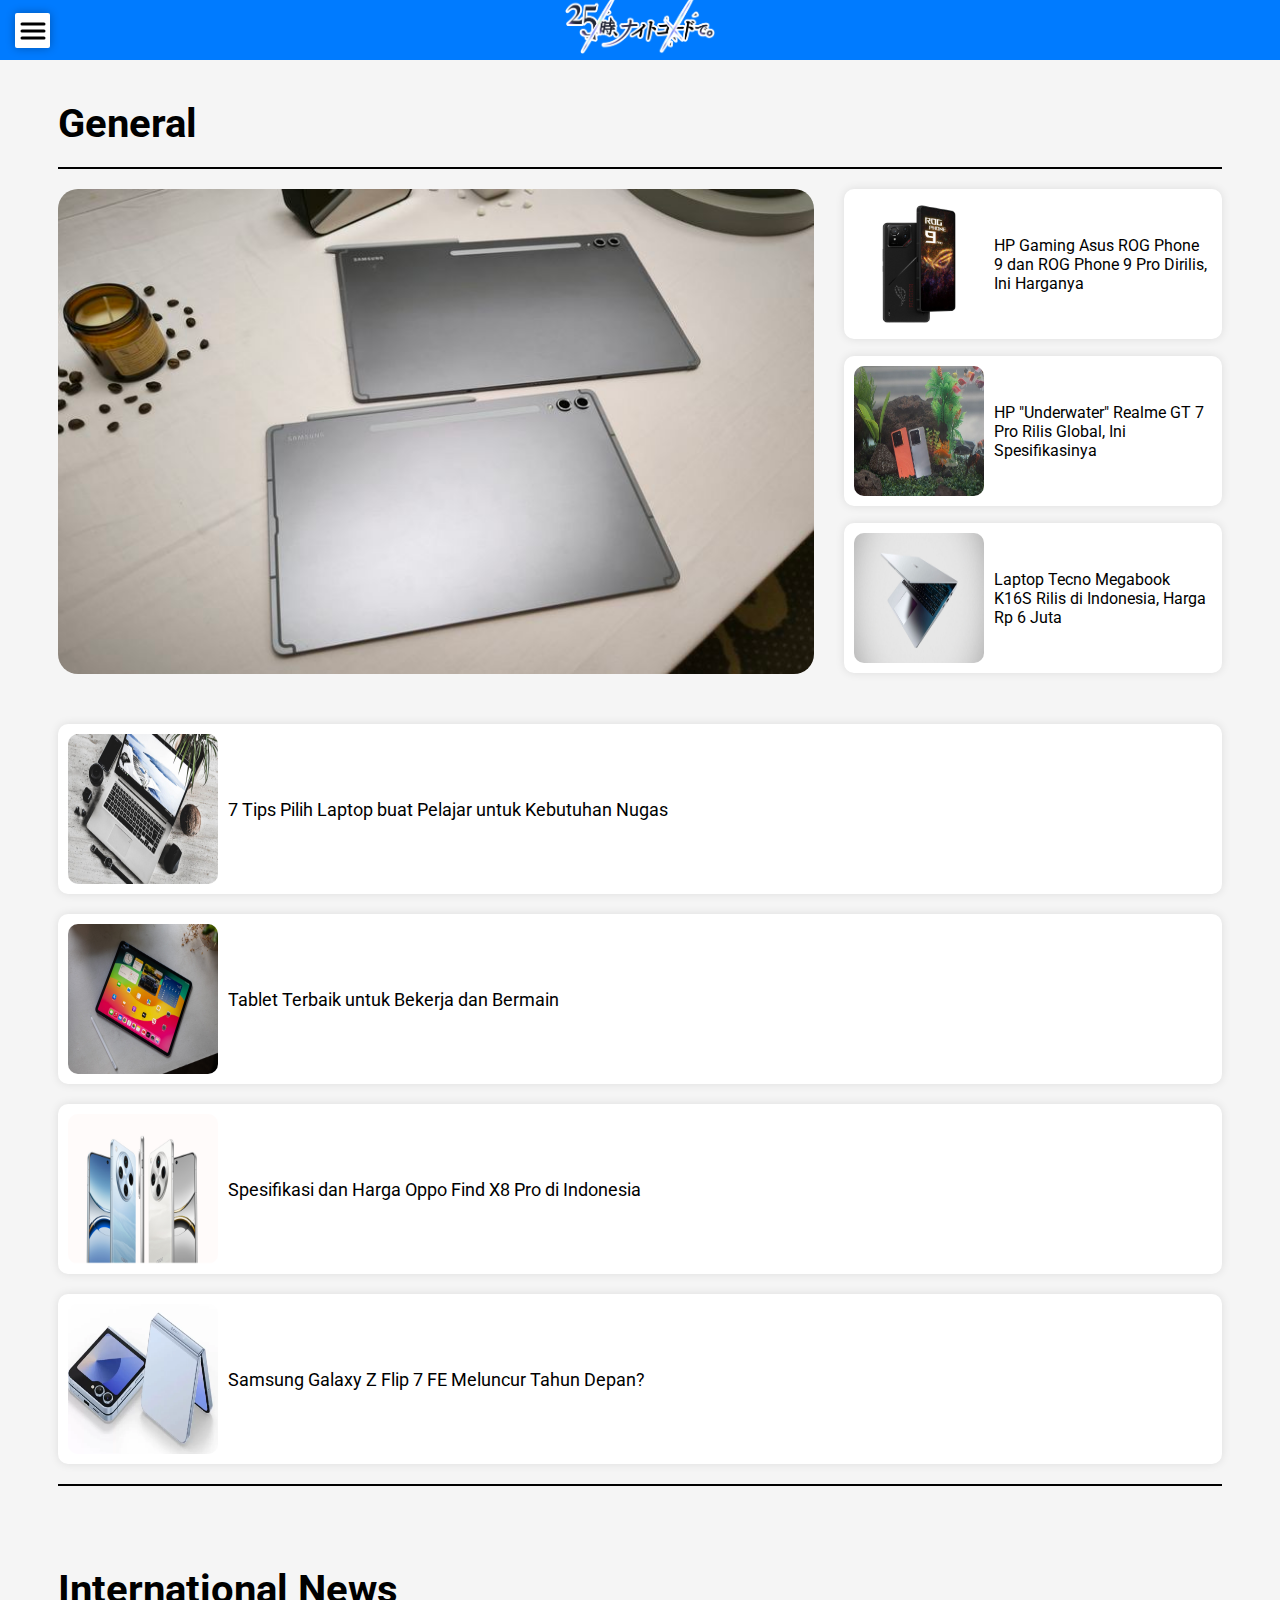
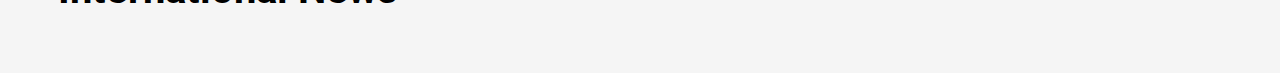
<file: index.html>
<!DOCTYPE html>
<html lang="en">

<head>
    <meta charset="utf-8" />
    <meta content="width=device-width, initial-scale=1.0" name="viewport" />
    <title>Web Artikel</title>
    <link href="https://cdnjs.cloudflare.com/ajax/libs/font-awesome/5.15.3/css/all.min.css" rel="stylesheet" />
    <link href="https://fonts.googleapis.com/css2?family=Roboto:wght@400;700&display=swap" rel="stylesheet" />
    <link href="styles.css" rel="stylesheet" />
</head>

<body>
    <div class="header">
        <label>
            <input id="menu-toggle" type="checkbox">
            <div class="toggle" title="Menu">
                <span class="top_line common"></span>
                <span class="middle_line common"></span>
                <span class="bottom_line common"></span>
            </div>
            <div id="slide-menu" class="slide">
                <h1>MENU</h1>
                <ul>
                    <li><a href="index.html"><i class="fas fa-tv"></i>Dashboard</a></li>
                    <li><a href="general.html"><i class="fas fa-flag"></i>General News</a></li>
                    <li><a href="inter.html"><i class="fas fa-globe"></i>International News</a></li>
                </ul>
            </div>
        </label>
        
        <div class="title">
            <img alt="NAMA" src="image/logo_school_refusal.png">
        </div>
    </div>
    <div class="main-content">
            
        <div id="general-content">
            <!-- Konten General -->
            <div class="title">
                <p>General</p>
            </div>
            <div class="divider"></div>
            <div class="content-wrapper">
                <div class="main-column">
                    <a href="isi.html">
                        <div class="main-image">
                            <img alt="Review Samsung Galaxy Tab S10 Plus" src="image/66f3e2834f7fe.jpg" />
                            <div class="namaberita">
                                <p>Review Samsung Galaxy Tab S10 Plus: Tablet AI Kinerja Tangguh</p>
                            </div>
                        </div>
                    </a>
                </div>
                <div class="news-section">
                    <div class="news-item">
                        <img alt="HP Gaming Asus ROG Phone 9" src="image/asus-rog-phone-9-series.jpeg" />
                        <p>HP Gaming Asus ROG Phone 9 dan ROG Phone 9 Pro Dirilis, Ini Harganya</p>
                    </div>
                    <div class="news-item">
                        <img alt="HP 'Underwater' Realme GT 7 Pro" src="image/673c2e42098ea.jpeg" />
                        <p>HP "Underwater" Realme GT 7 Pro Rilis Global, Ini Spesifikasinya</p>
                    </div>
                    <div class="news-item">
                        <img alt="Laptop Tecno Megabook K16S" src="image/image-51.png" />
                        <p>Laptop Tecno Megabook K16S Rilis di Indonesia, Harga Rp 6 Juta</p>
                    </div>
                </div>
            </div>
        
            <!-- Elemen yang akan tetap pada General -->
            <div class="large-news">
                <div class="large-news-item">
                    <img alt="Laptop and notebook on a table" src="image/637f54078b6a1.jpg" />
                    <p>7 Tips Pilih Laptop buat Pelajar untuk Kebutuhan Nugas</p>
                </div>
                <div class="large-news-item">
                    <img alt="Laptop and notebook on a table" src="image/iPad-Air-13-inch-iPad-top-down.jpg" />
                    <p>Tablet Terbaik untuk Bekerja dan Bermain</p>
                </div>
                <div class="large-news-item">
                    <img alt="Laptop and notebook on a table" src="image/671ae74daf759.png" />
                    <p>Spesifikasi dan Harga Oppo Find X8 Pro di Indonesia</p>
                </div>
                <div class="large-news-item">
                    <img alt="Laptop and notebook on a table" src="image/galaxy_z_flip_6_1_1732072111640-333363757.webp" />
                    <p>Samsung Galaxy Z Flip 7 FE Meluncur Tahun Depan?</p>
                </div>
            </div>
        </div>
        <div class="divider"></div>
        
        <!-- Konten International -->
        <div id="international-content">
            <div class="title">
                <p>International News</p>
            </div>
            <div id="api-data" class="large-item"></div>
        </div>
    </div>

   <script>
    async function fetchData() {
            const apiKey = 'a8c364cbbdba42b3b132a23d08815092';
            const apiUrl = 'https://newsapi.org/v2/everything?domains=techcrunch.com,thenextweb.com&apiKey=' + apiKey;

            try {
                const response = await fetch(apiUrl); 
                if (!response.ok) {
                    throw new Error('Network response was not ok');
                }

                const data = await response.json();
                console.log(data); 
                displayData(data.articles); 
            } catch (error) {
                console.error('There was a problem with the fetch operation:', error);
            }
        }

    function displayData(articles) {
        const dataContainer = document.getElementById('api-data');
        dataContainer.innerHTML = ''; 

        articles.forEach(article => {
            const articleElement = document.createElement('div');
            articleElement.classList.add('api-news-item'); 
            articleElement.innerHTML = `
                    <img src="${article.urlToImage}" alt="${article.title}" />
                    <p>${article.title}</p>
                    <a href="${article.url}" target="_blank">Baca selengkapnya</a>
                `;
            dataContainer.appendChild(articleElement);
            });
        }
        document.addEventListener('DOMContentLoaded', fetchData);
    </script>

</body>

<script>
    document.addEventListener('click', function (event) {
        const toggleCheckbox = document.getElementById('menu-toggle');
        const slideMenu = document.getElementById('slide-menu');
        const toggleButton = document.querySelector('.toggle');

        if (
            toggleCheckbox.checked &&
            !slideMenu.contains(event.target) &&
            !toggleCheckbox.contains(event.target) &&
            !toggleButton.contains(event.target)
        ) {
            toggleCheckbox.checked = false;
        }
    });

</script>

</html>
</file>
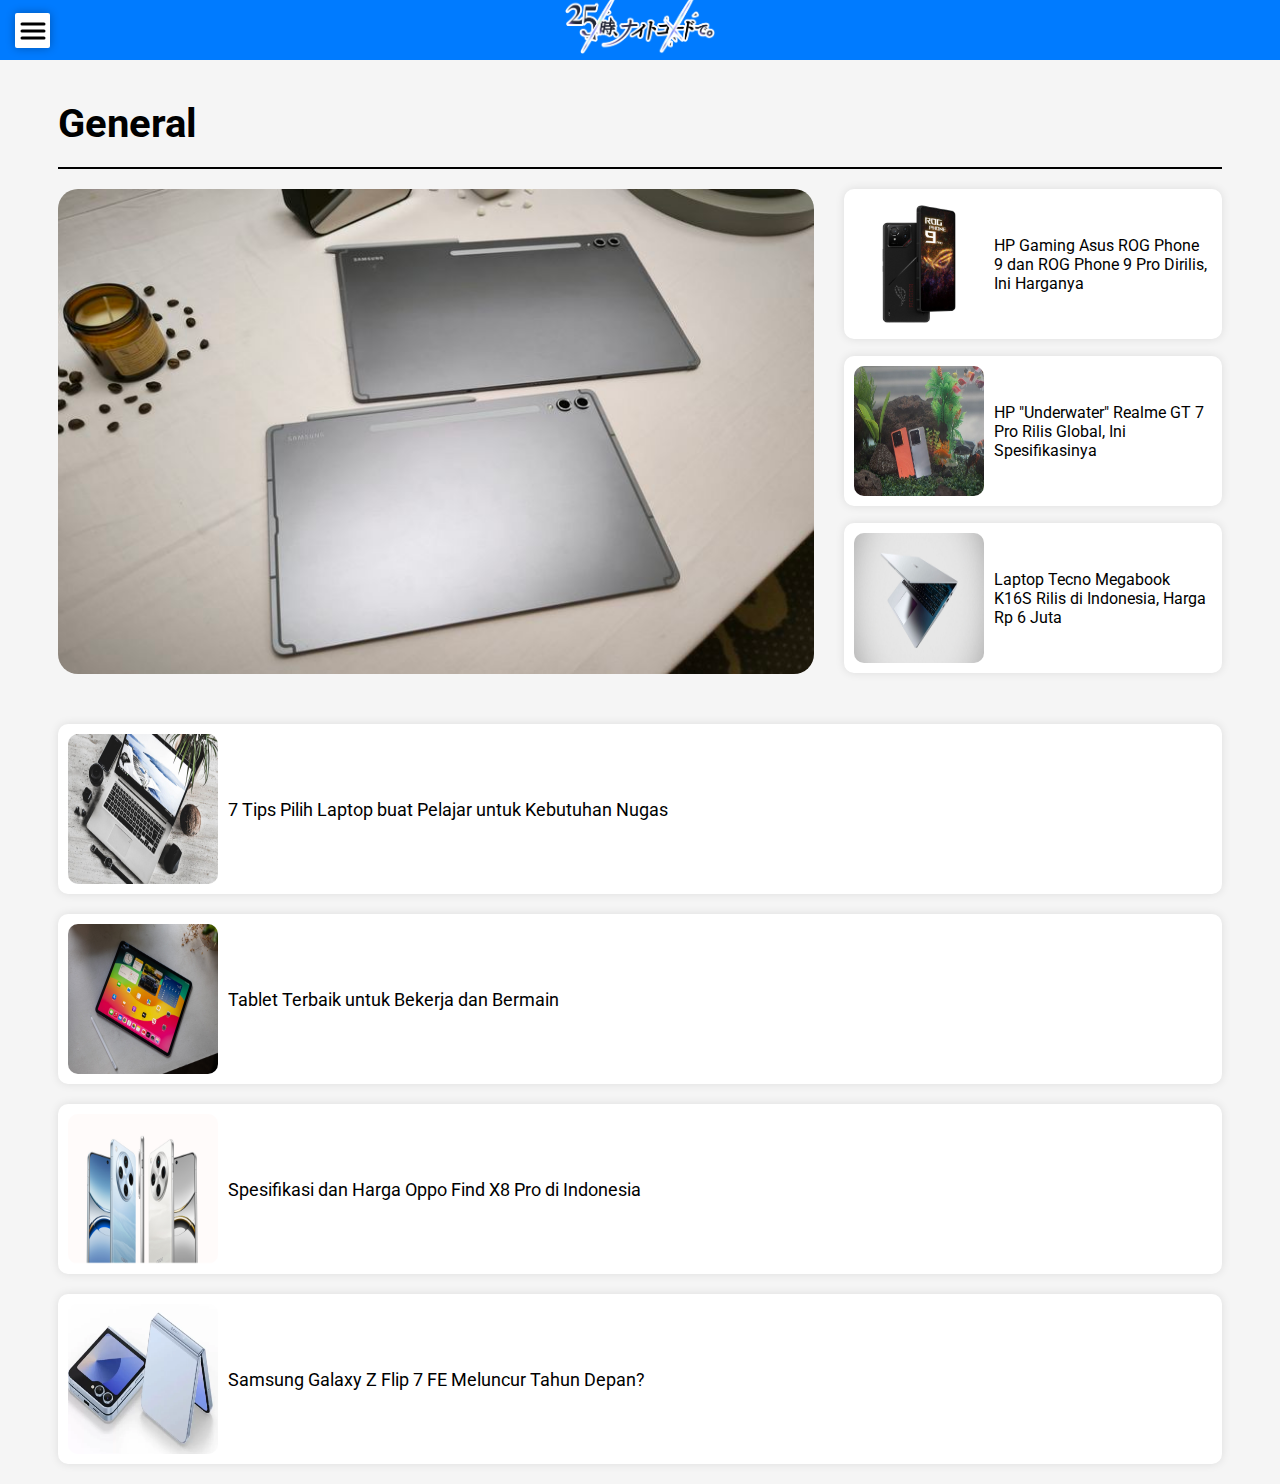
<file: general.html>
<!DOCTYPE html>
<html lang="en">

<head>
    <meta charset="utf-8" />
    <meta content="width=device-width, initial-scale=1.0" name="viewport" />
    <title>Web Artikel</title>
    <link href="https://cdnjs.cloudflare.com/ajax/libs/font-awesome/5.15.3/css/all.min.css" rel="stylesheet" />
    <link href="https://fonts.googleapis.com/css2?family=Roboto:wght@400;700&display=swap" rel="stylesheet" />
    <link href="styles.css" rel="stylesheet" />
</head>

<body>
    <div class="header">
        <label>
            <input id="menu-toggle" type="checkbox">
            <div class="toggle" title="Menu">
                <span class="top_line common"></span>
                <span class="middle_line common"></span>
                <span class="bottom_line common"></span>
            </div>
            <div id="slide-menu" class="slide">
                <h1>MENU</h1>
                <ul>
                    <li><a href="index.html"><i class="fas fa-tv"></i>Dashboard</a></li>
                    <li><a href="general.html"><i class="fas fa-flag"></i>General News</a></li>
                    <li><a href="inter.html"><i class="fas fa-globe"></i>International News</a></li>
                </ul>
            </div>
        </label>
        <div class="title">
            <img alt="NAMA" src="image/logo_school_refusal.png">
        </div>
    </div>
    <div class="main-content">
        <div id="general-content">
            <!-- Konten General -->
            <div class="title">
                <p>General</p>
            </div>
            <div class="divider"></div>
            <div class="content-wrapper">
                <div class="main-column">
                    <a href="isi.html">
                        <div class="main-image">
                            <img alt="Review Samsung Galaxy Tab S10 Plus" src="image/66f3e2834f7fe.jpg" />
                            <div class="namaberita">
                                <p>Review Samsung Galaxy Tab S10 Plus: Tablet AI Kinerja Tangguh</p>
                            </div>
                        </div>
                    </a>
                </div>
                <div class="news-section">
                    <div class="news-item">
                        <img alt="HP Gaming Asus ROG Phone 9" src="image/asus-rog-phone-9-series.jpeg" />
                        <p>HP Gaming Asus ROG Phone 9 dan ROG Phone 9 Pro Dirilis, Ini Harganya</p>
                    </div>
                    <div class="news-item">
                        <img alt="HP 'Underwater' Realme GT 7 Pro" src="image/673c2e42098ea.jpeg" />
                        <p>HP "Underwater" Realme GT 7 Pro Rilis Global, Ini Spesifikasinya</p>
                    </div>
                    <div class="news-item">
                        <img alt="Laptop Tecno Megabook K16S" src="image/image-51.png" />
                        <p>Laptop Tecno Megabook K16S Rilis di Indonesia, Harga Rp 6 Juta</p>
                    </div>
                </div>
            </div>

            <!-- Elemen yang akan tetap pada General -->
            <div class="large-news">
                <div class="large-news-item">
                    <img alt="Laptop and notebook on a table" src="image/637f54078b6a1.jpg" />
                    <p>7 Tips Pilih Laptop buat Pelajar untuk Kebutuhan Nugas</p>
                </div>
                <div class="large-news-item">
                    <img alt="Laptop and notebook on a table" src="image/iPad-Air-13-inch-iPad-top-down.jpg" />
                    <p>Tablet Terbaik untuk Bekerja dan Bermain</p>
                </div>
                <div class="large-news-item">
                    <img alt="Laptop and notebook on a table" src="image/671ae74daf759.png" />
                    <p>Spesifikasi dan Harga Oppo Find X8 Pro di Indonesia</p>
                </div>
                <div class="large-news-item">
                    <img alt="Laptop and notebook on a table"
                        src="image/galaxy_z_flip_6_1_1732072111640-333363757.webp" />
                    <p>Samsung Galaxy Z Flip 7 FE Meluncur Tahun Depan?</p>
                </div>
            </div>
        </div>

</body>

<script>
    document.addEventListener('click', function (event) {
        const toggleCheckbox = document.getElementById('menu-toggle');
        const slideMenu = document.getElementById('slide-menu');
        const toggleButton = document.querySelector('.toggle');

        if (
            toggleCheckbox.checked &&
            !slideMenu.contains(event.target) &&
            !toggleCheckbox.contains(event.target) &&
            !toggleButton.contains(event.target)
        ) {
            toggleCheckbox.checked = false;
        }
    });

</script>

</html>
</file>
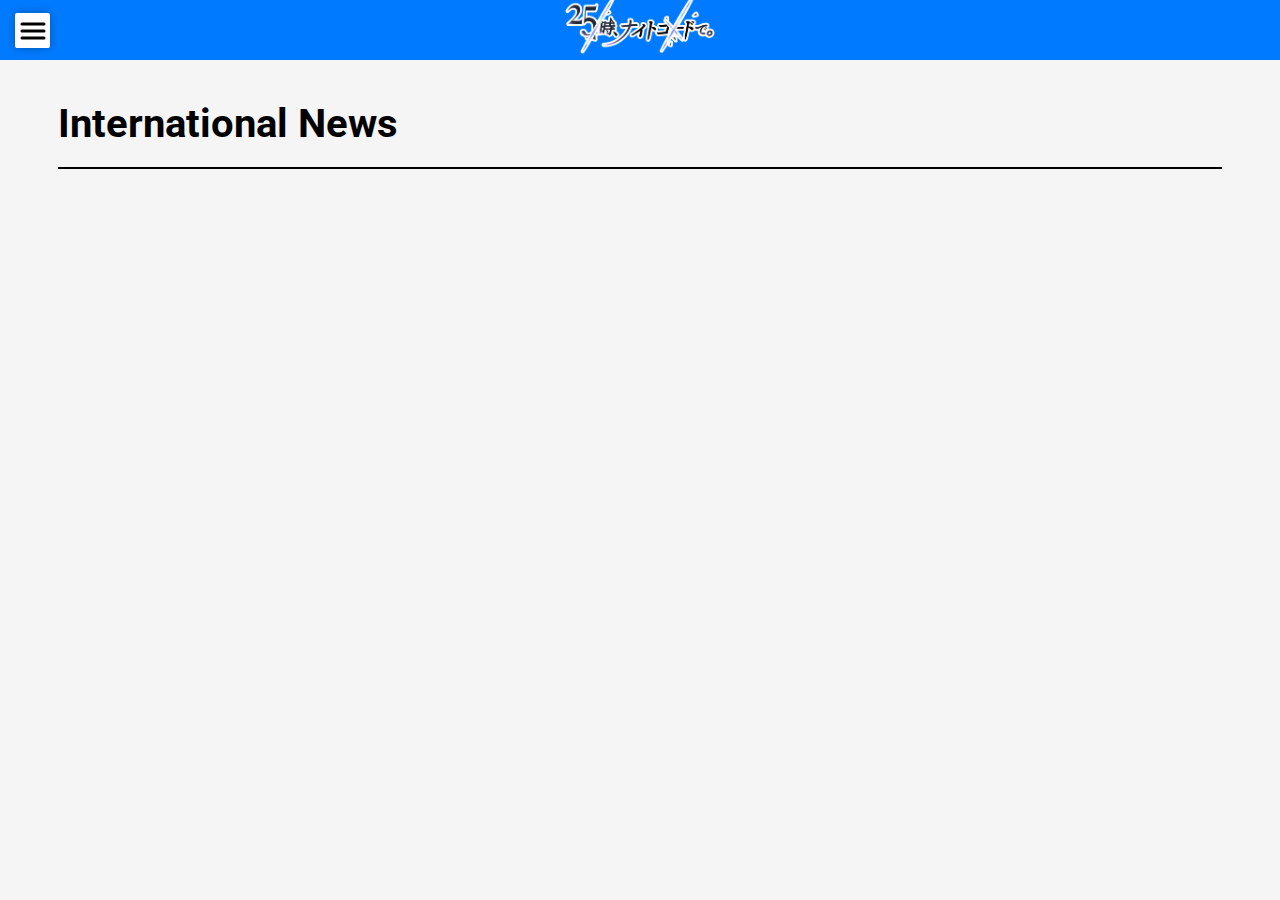
<file: inter.html>
<!DOCTYPE html>
<html lang="en">

<head>
    <meta charset="utf-8" />
    <meta content="width=device-width, initial-scale=1.0" name="viewport" />
    <title>Web Artikel</title>
    <link href="https://cdnjs.cloudflare.com/ajax/libs/font-awesome/5.15.3/css/all.min.css" rel="stylesheet" />
    <link href="https://fonts.googleapis.com/css2?family=Roboto:wght@400;700&display=swap" rel="stylesheet" />
    <link href="styles.css" rel="stylesheet" />
</head>

<body>
    <div class="header">
        <label>
            <input id="menu-toggle" type="checkbox">
            <div class="toggle" title="Menu">
                <span class="top_line common"></span>
                <span class="middle_line common"></span>
                <span class="bottom_line common"></span>
            </div>
            <div id="slide-menu" class="slide">
                <h1>MENU</h1>
                <ul>
                    <li><a href="index.html"><i class="fas fa-tv"></i>Dashboard</a></li>
                    <li><a href="general.html"><i class="fas fa-flag"></i>General News</a></li>
                    <li><a href="inter.html"><i class="fas fa-globe"></i>International News</a></li>
                </ul>
            </div>
        </label>
        <div class="title">
            <img alt="NAMA" src="image/logo_school_refusal.png">
        </div>
    </div>
    <div class="main-content">
        <!-- Konten International -->
        <div id="international-content">
            <div class="title">
                <p>International News</p>
            </div>
            <div class="divider"></div>
            <div id="api-data" class="large-item"></div>
        </div>
    </div>

    <script>
        async function fetchData() {
            const apiKey = 'a8c364cbbdba42b3b132a23d08815092';
            const apiUrl = 'https://newsapi.org/v2/everything?domains=techcrunch.com,thenextweb.com&apiKey=' + apiKey;

            try {
                const response = await fetch(apiUrl);
                if (!response.ok) {
                    throw new Error('Network response was not ok');
                }

                const data = await response.json();
                console.log(data);
                displayData(data.articles);
            } catch (error) {
                console.error('There was a problem with the fetch operation:', error);
            }
        }

        function displayData(articles) {
            const dataContainer = document.getElementById('api-data');
            dataContainer.innerHTML = '';

            articles.forEach(article => {
                const articleElement = document.createElement('div');
                articleElement.classList.add('api-news-item');
                articleElement.innerHTML = `
                    <img src="${article.urlToImage}" alt="${article.title}" />
                    <p>${article.title}</p>
                    <a href="${article.url}" target="_blank">Baca selengkapnya</a>
                `;
                dataContainer.appendChild(articleElement);
            });
        }
        document.addEventListener('DOMContentLoaded', fetchData);
    </script>

</body>

<script>
    document.addEventListener('click', function (event) {
        const toggleCheckbox = document.getElementById('menu-toggle');
        const slideMenu = document.getElementById('slide-menu');
        const toggleButton = document.querySelector('.toggle');

        if (
            toggleCheckbox.checked &&
            !slideMenu.contains(event.target) &&
            !toggleCheckbox.contains(event.target) &&
            !toggleButton.contains(event.target)
        ) {
            toggleCheckbox.checked = false;
        }
    });

</script>

<script>
    function switchContent(category) {
        const generalContent = document.getElementById('general-content');
        const internationalContent = document.getElementById('international-content');

        if (category === 'general') {
            generalContent.style.display = 'block';
            internationalContent.style.display = 'none';
        } else if (category === 'international') {
            generalContent.style.display = 'none';
            internationalContent.style.display = 'block';
            fetchData();
        }
    }
    document.getElementById('general-news').addEventListener('click', function (event) {
        event.preventDefault();
        switchContent('general');
    });

    document.getElementById('international-news').addEventListener('click', function (event) {
        event.preventDefault();
        switchContent('international');
    });

</script>

</html>
</file>
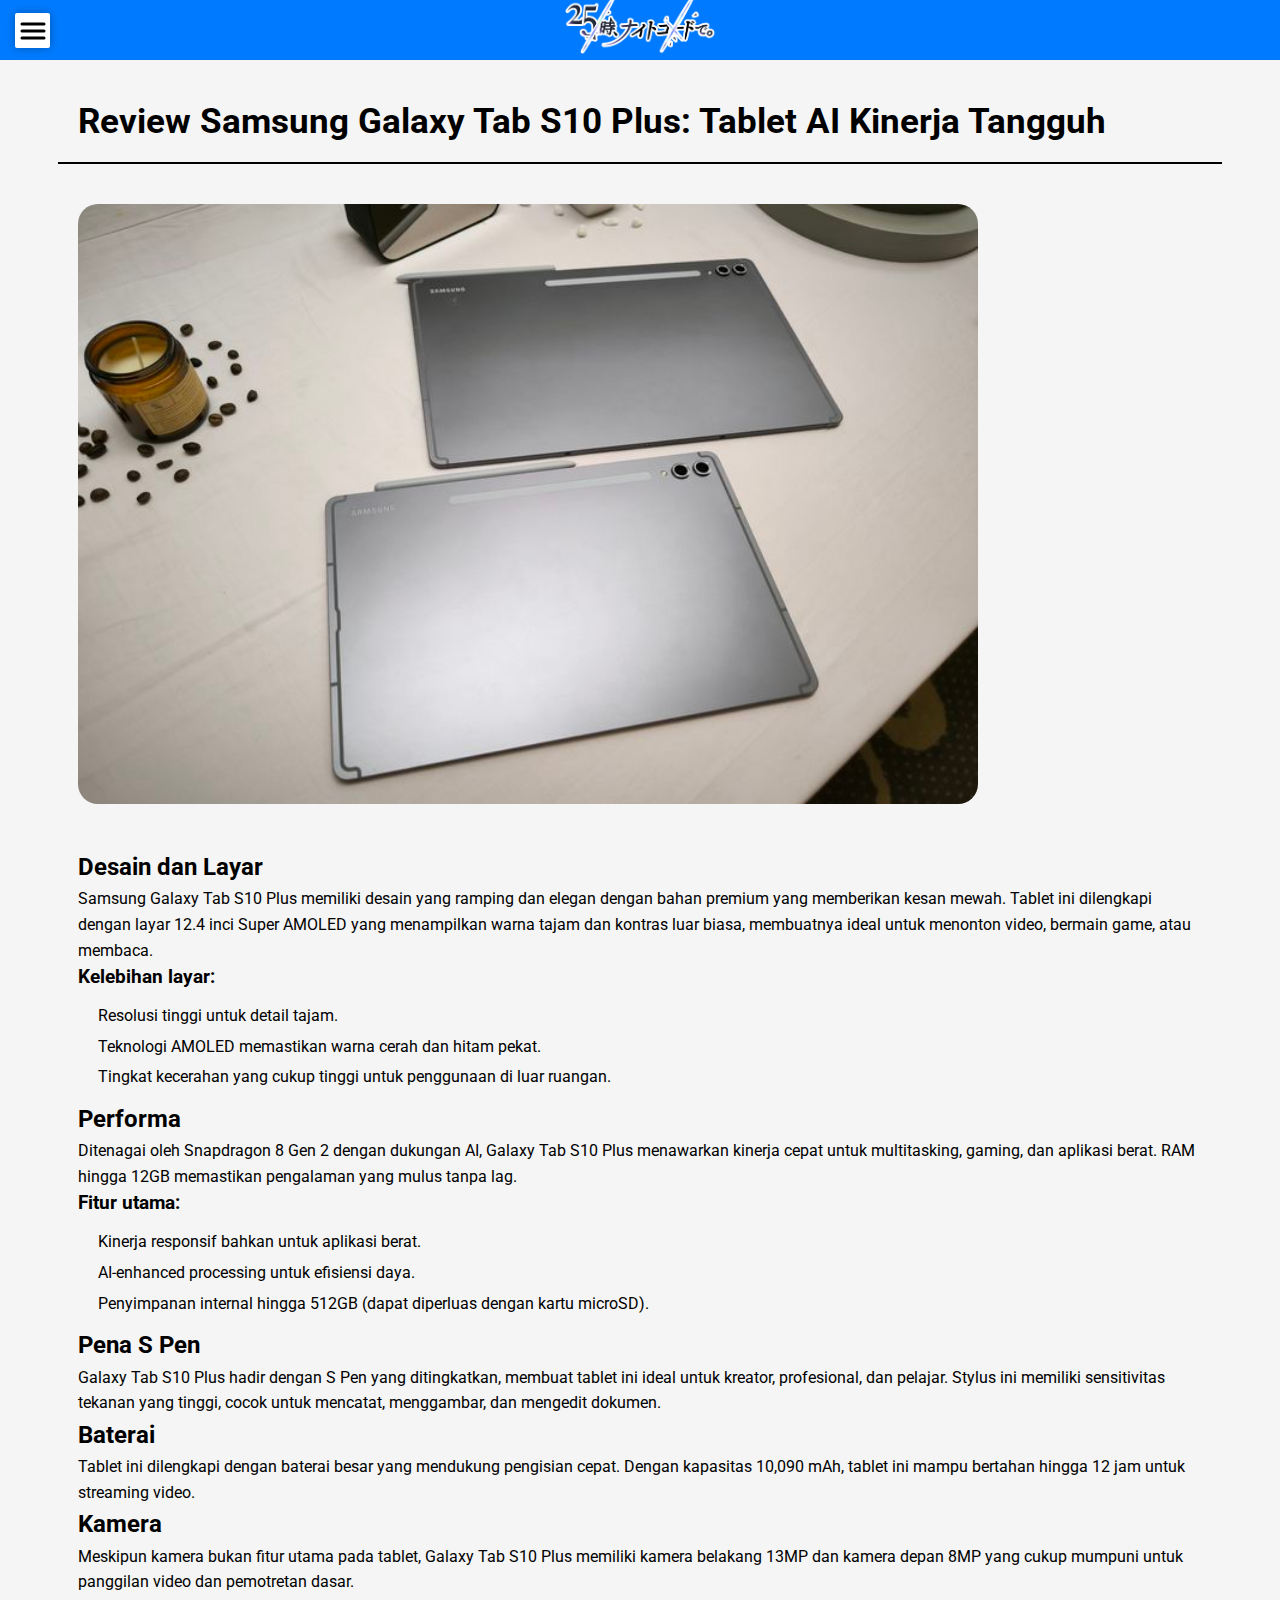
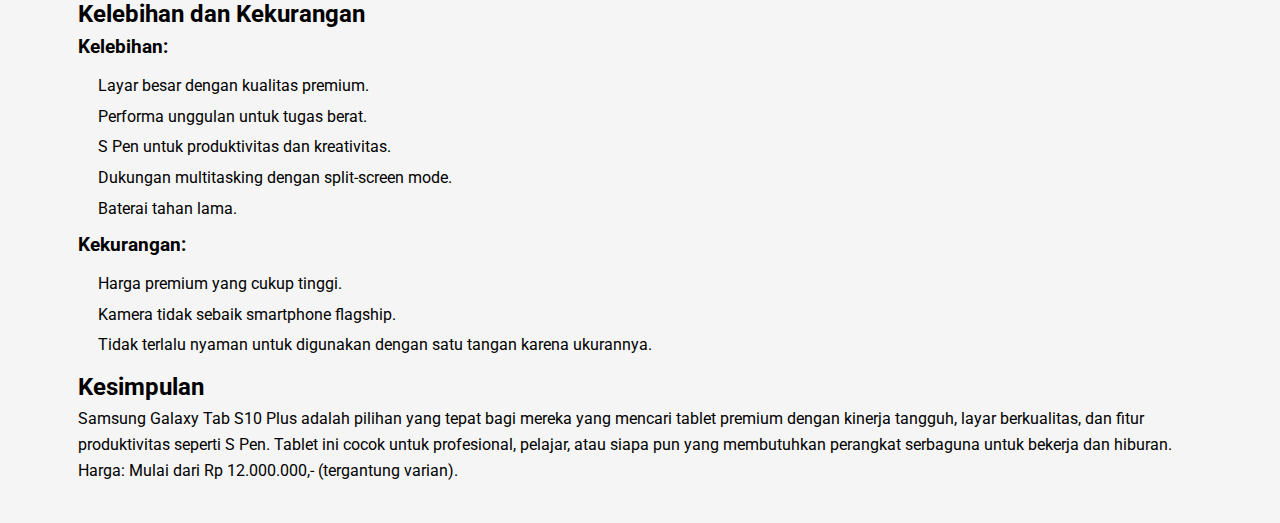
<file: isi.html>
<!DOCTYPE html>
<html lang="en">

<head>
    <meta charset="utf-8" />
    <meta content="width=device-width, initial-scale=1.0" name="viewport" />
    <title>Web Page</title>
    <link href="https://cdnjs.cloudflare.com/ajax/libs/font-awesome/5.15.3/css/all.min.css" rel="stylesheet" />
    <link href="https://fonts.googleapis.com/css2?family=Roboto:wght@400;700&display=swap" rel="stylesheet" />
    <link href="styles.css" rel="stylesheet" />
</head>

<body>
    <div class="header">
        <label>
            <input id="menu-toggle" type="checkbox">
            <div class="toggle" title="Menu">
                <span class="top_line common"></span>
                <span class="middle_line common"></span>
                <span class="bottom_line common"></span>
            </div>

            <div id="slide-menu" class="slide">
                <h1>MENU</h1>
                <ul>
                    <li><a href="index.html"><i class="fas fa-tv"></i> Dashboard</a></li>
                    <li><a href="general.html"><i class="fas fa-flag"></i>General News</a></li>
                    <li><a href="inter.html"><i class="fas fa-globe"></i>International News</a></li>
                </ul>
            </div>
        </label>

        <div class="title">
            <img alt="NAMA" src="image/logo_school_refusal.png">
        </div>
    </div>

    <div class="main-content">

        <div class="judul">
            <p>Review Samsung Galaxy Tab S10 Plus: Tablet AI Kinerja Tangguh</p>
        </div>
        <div class="divider"></div>
        <div class="image">
            <img alt="Review Samsung Galaxy Tab S10 Plus" src="image/66f3e2834f7fe.jpg" />
        </div>

        <div class="content">
            <section id="desain-dan-layar">
                <h2>Desain dan Layar</h2>
                <p>Samsung Galaxy Tab S10 Plus memiliki desain yang ramping dan elegan dengan bahan premium yang memberikan kesan
                    mewah. Tablet ini dilengkapi dengan layar 12.4 inci Super AMOLED yang menampilkan warna tajam dan kontras luar
                    biasa, membuatnya ideal untuk menonton video, bermain game, atau membaca.</p>
                <h3>Kelebihan layar:</h3>
                <ul>
                    <li>Resolusi tinggi untuk detail tajam.</li>
                    <li>Teknologi AMOLED memastikan warna cerah dan hitam pekat.</li>
                    <li>Tingkat kecerahan yang cukup tinggi untuk penggunaan di luar ruangan.</li>
                </ul>
            </section>
            
            <section id="performa">
                <h2>Performa</h2>
                <p>Ditenagai oleh Snapdragon 8 Gen 2 dengan dukungan AI, Galaxy Tab S10 Plus menawarkan kinerja cepat untuk
                    multitasking, gaming, dan aplikasi berat. RAM hingga 12GB memastikan pengalaman yang mulus tanpa lag.</p>
                <h3>Fitur utama:</h3>
                <ul>
                    <li>Kinerja responsif bahkan untuk aplikasi berat.</li>
                    <li>AI-enhanced processing untuk efisiensi daya.</li>
                    <li>Penyimpanan internal hingga 512GB (dapat diperluas dengan kartu microSD).</li>
                </ul>
            </section>
            
            <section id="s-pen">
                <h2>Pena S Pen</h2>
                <p>Galaxy Tab S10 Plus hadir dengan S Pen yang ditingkatkan, membuat tablet ini ideal untuk kreator, profesional,
                    dan pelajar. Stylus ini memiliki sensitivitas tekanan yang tinggi, cocok untuk mencatat, menggambar, dan
                    mengedit dokumen.</p>
            </section>
            
            <section id="baterai">
                <h2>Baterai</h2>
                <p>Tablet ini dilengkapi dengan baterai besar yang mendukung pengisian cepat. Dengan kapasitas 10,090 mAh, tablet
                    ini mampu bertahan hingga 12 jam untuk streaming video.</p>
            </section>
            
            <section id="kamera">
                <h2>Kamera</h2>
                <p>Meskipun kamera bukan fitur utama pada tablet, Galaxy Tab S10 Plus memiliki kamera belakang 13MP dan kamera depan
                    8MP yang cukup mumpuni untuk panggilan video dan pemotretan dasar.</p>
            </section>
            
            <section id="kelebihan-dan-kekurangan">
                <h2>Kelebihan dan Kekurangan</h2>
                <h3>Kelebihan:</h3>
                <ul>
                    <li>Layar besar dengan kualitas premium.</li>
                    <li>Performa unggulan untuk tugas berat.</li>
                    <li>S Pen untuk produktivitas dan kreativitas.</li>
                    <li>Dukungan multitasking dengan split-screen mode.</li>
                    <li>Baterai tahan lama.</li>
                </ul>
                <h3>Kekurangan:</h3>
                <ul>
                    <li>Harga premium yang cukup tinggi.</li>
                    <li>Kamera tidak sebaik smartphone flagship.</li>
                    <li>Tidak terlalu nyaman untuk digunakan dengan satu tangan karena ukurannya.</li>
                </ul>
            </section>
            
            <section id="kesimpulan">
                <h2>Kesimpulan</h2>
                <p>Samsung Galaxy Tab S10 Plus adalah pilihan yang tepat bagi mereka yang mencari tablet premium dengan kinerja
                    tangguh, layar berkualitas, dan fitur produktivitas seperti S Pen. Tablet ini cocok untuk profesional, pelajar,
                    atau siapa pun yang membutuhkan perangkat serbaguna untuk bekerja dan hiburan.</p>
                <p class="price">Harga: Mulai dari Rp 12.000.000,- (tergantung varian).</p>
            </section>
    </div>

    <script>
        document.addEventListener('click', function (event) {
            const toggleCheckbox = document.getElementById('menu-toggle');
            const slideMenu = document.getElementById('slide-menu');
            const toggleButton = document.querySelector('.toggle');

            if (
                toggleCheckbox.checked &&
                !slideMenu.contains(event.target) &&
                !toggleCheckbox.contains(event.target) &&
                !toggleButton.contains(event.target)
            ) {
                toggleCheckbox.checked = false;
            }
        });
    </script>
</body>

</html>
</file>
<file: styles.css>
* {
    margin: 0;
    padding: 0;
    box-sizing: border-box;
    left: 0px;
}
body {
    font-family: 'Roboto', sans-serif;
    background-color: #f5f5f5;
    margin-left: 3%;
    margin-right: 3%;
}

.header {
    background-color: #007bff;
    padding: 10px;
    height: 60px;
    display: flex;
    align-items: center; 
    justify-content: center; 
    position: fixed;
    width: 100%;
    z-index: 1000;
    box-sizing: border-box;
}

.header .title {
    display: flex;
    align-items: center;
    justify-content: center;
    height: 100%;
}

.header .title img {
    margin: 0;
    max-width: 150px;
    object-fit: contain;
    
}


/*SLIDEMENU*/
.slide {
    top: 62px;
    height: 100%;
    width: 100%;
    max-width: 250px;
    position: fixed;
    background-color: #f5f5f5;
    transition: 0.3s ease-in;
    transform: translateX(-300px);
}
@media (max-width: 768px) {
    .slide {
        max-width: 200px;
    }
}
@media (max-width: 480px) {
    .slide {
        max-width: 150px;
    }
}
h1 {
    color: black;
    font-weight: 800;
    text-align: right;
    padding: 10px;
    padding-right: 30px;
    pointer-events: none;
    text-align: center;
}

ul li {
    list-style: none;
}

ul li a {
    color: black;
    font-weight: 500;
    padding: 5px 0;
    display: block;
    text-transform: capitalize;
    text-decoration: none;
    transition: 0.2s ease-out;
}

ul li:hover a {
    background-color: #fff;
}

ul li a i {
    width: 40px;
    text-align: center;
}

input {
    display: flex;
    -webkit-appearance: none;
    appearance: none;
}

.toggle {
    align-items: center;
    position: absolute;
    height: 35px;
    width: 35px;
    top: 13px;
    left: 15px;
    z-index: 1;
    cursor: pointer;
    border-radius: 2px;
    background-color: #fff;
    box-shadow: 0 0 10px rgb(0, 0, 0, 0.3);
    display: flex;
}

.toggle .common {
    position: absolute;
    height: 3px;
    width: 25px;
    background-color: black;
    border-radius: 50px;
    transition: 0.3s ease;
    
}
.toggle .top_line {
    top: 30%;
    left: 50%;
    transform: translate(-50%, -50%);
}

.toggle .middle_line {
    top: 50%;
    left: 50%;
    transform: translate(-50%, -50%);
}

.toggle .bottom_line {
    top: 70%;
    left: 50%;
    transform: translate(-50%, -50%);
}

input:checked~.toggle .top_line {
    left: 3px;
    top: 16px;
    width: 30px;
    transform: rotate(45deg);
}

input:checked~.toggle .middle_line {
    opacity: 0;
    transform: translateX(20px);
}

input:checked~.toggle .bottom_line {
    left: 3px;
    top: 16px;
    width: 30px;
    transform: rotate(-45deg);
}

input:checked~.slide {
    transform: translateX(0);
    box-shadow: 0 0 15px rgb(0, 0, 0, 0.5);
}



.main-content {
    padding: 20px;
}


/*TITLE*/
.title{
    font-size: 40px;
    margin-bottom: 10px;
    font-weight: bold;
}
.main-content .title {
    margin-bottom: 20px;
    margin-top: 80px;
}
.main-content .judul {
    margin-bottom: 20px;
    margin-top: 80px
}
.main-content .title img {
    margin-top: 60px;
    height: auto;
    width: 50%;
    max-width: 200px;
}
@media (max-width: 768px) {
    .main-content .title img {
        width: 70%;
        max-width: 180px;
    }
}
@media (max-width: 480px) {
    .main-content .title img {
        width: 80%;
        max-width: 160px;
    }
}



/*MAIN CONTENT*/
.main-content .content-wrapper {
    display: flex;
    gap: 30px;
}

.main-content .main-column {
    flex: 2;
}

/* CARDHOVER */
.main-content .main-image {
    height: 100%;
    position: relative;
    max-width: 1000px;
    max-height: 485px;
    border-radius: 20px;
    margin-bottom: 30px;
    overflow: hidden;
    transition: 0.5s ease-in-out;
}

.main-content .main-image:hover {
    transform: translate(0px);
}

.main-content .main-image:before {
    content: "";
    position: absolute;
    background: linear-gradient(to bottom, rgba(144, 144, 144, 0.5), rgb(173, 173, 172));
    z-index: 2;
    transition: 0.5s all;
    opacity: 0;
}

.main-content .main-image:hover:before {
    opacity: 1;
}

.main-content .main-image img {
    width: 100%;
    height: 100%;
    object-position: center;
    position: relative;
    transition: transform 0.5s ease-in-out;
}

.main-content .main-image:hover img {
    transform: scale(1.1);
}

.main-content .main-image .namaberita {
    position: absolute;
    bottom: 0;
    left: 0;
    width: 100%;
    z-index: 3;
    background: rgba(0, 0, 0, 0.6);
    color: #fff;
    padding: 2vw 0;
    text-align: center;
    font-size: 2vw;
    font-weight: bold;
    transform: translateY(100%);
    opacity: 0;
    transition: 0.5s ease-in-out;
}

.main-content .main-image:hover .namaberita {
    opacity: 1;
    transform: translateY(0);
}
@media (max-width: 768px) {
    .main-content .main-image .namaberita {
        padding: 3vw 0;
        font-size: 4vw;
    }
}


.main-content .news-section {
    display: flex;
    flex-direction: column;
    gap: 17px;
    flex: 1;
}

.main-content .news-item {
    background-color: white;
    border-radius: 10px;
    box-shadow: 0 0 10px rgba(0, 0, 0, 0.1);
    display: flex;
    align-items: center;
    padding: 10px;
}

.main-content .news-item img {
    width: 130px;
    height: 130px;
    border-radius: 10px;
    margin-right: 10px;
}

.main-content .news-item p {
    margin: 0;
    font-size: 16px;
}

.main-content .large-news-item {
    display: flex;
    align-items: center;
    background-color: white;
    border-radius: 10px;
    box-shadow: 0 0 10px rgba(0, 0, 0, 0.1);
    padding: 10px;
    margin-top: 20px;
}

.main-content .large-news-item img {
    width: 150px;
    height: 150px;
    border-radius: 10px;
    margin-right: 10px;
}

.main-content .large-news-item p {
    margin: 0;
    font-size: 18px;
}

.divider {
    border-top: 2px solid #000;
    margin: 20px 0;
}

@media (max-width: 768px) {
    .main-content .content-wrapper {
        flex-direction: column;
    }

    .main-content .news-section {
        flex-direction: row;
        flex-wrap: wrap;
        justify-content: center;
    }
}

@media (max-width: 480px) {
    .main-content .main-image {
        max-height: 150px;
    }
}



/*ISI*/
.judul {
    bottom: 0;
    left: 0;
    width: 100%;
    font-size: calc(1.5vw + 1rem);
    font-weight: bold;
    margin: 20px;
}
.image img {
    width: 900px;
    max-width: 100%;
    margin-top: 30px;
    border-radius: 20px;
    margin: 20px;
}
.content,#features {
    margin: 20px;
    line-height: 1.6;
}

ul {
    margin: 10px 0;
    padding-left: 20px;
}

ul li {
    margin: 5px 0;
}




#api-data {
    display: flex;
    flex-direction: column;
    gap: 20px;
    margin: 20px auto;
    width: 100%;
    padding: 0 10px;
    box-sizing: border-box;
}

.api-news-item {
    margin-top: 10px;
    display: flex;
    align-items: center;
    background-color: white;
    border-radius: 10px;
    box-shadow: 0 0 10px rgba(0, 0, 0, 0.1);
    padding: 10px;
    width: 100%;
}

.api-news-item img {
    width: 150px;
    height: 150px;
    border-radius: 10px;
    margin-right: 15px;
}

.api-news-item p {
    flex: 1;
    margin: 0;
    font-size: 16px;
}


@media (max-width: 768px) {
    .api-news-item {
        flex-direction: column;
        align-items: flex-start;
    }

    .api-news-item img {
        width: 100%;
        height: auto;
        margin-bottom: 10px;
    }

    .api-news-item p {
        margin: 10px 0;
    }
}

@media (max-width: 480px) {
    .api-news-item {
        flex-direction: column;
    }

    .api-news-item img {
        width: 100%;
        height: auto;
    }
}
</file>
